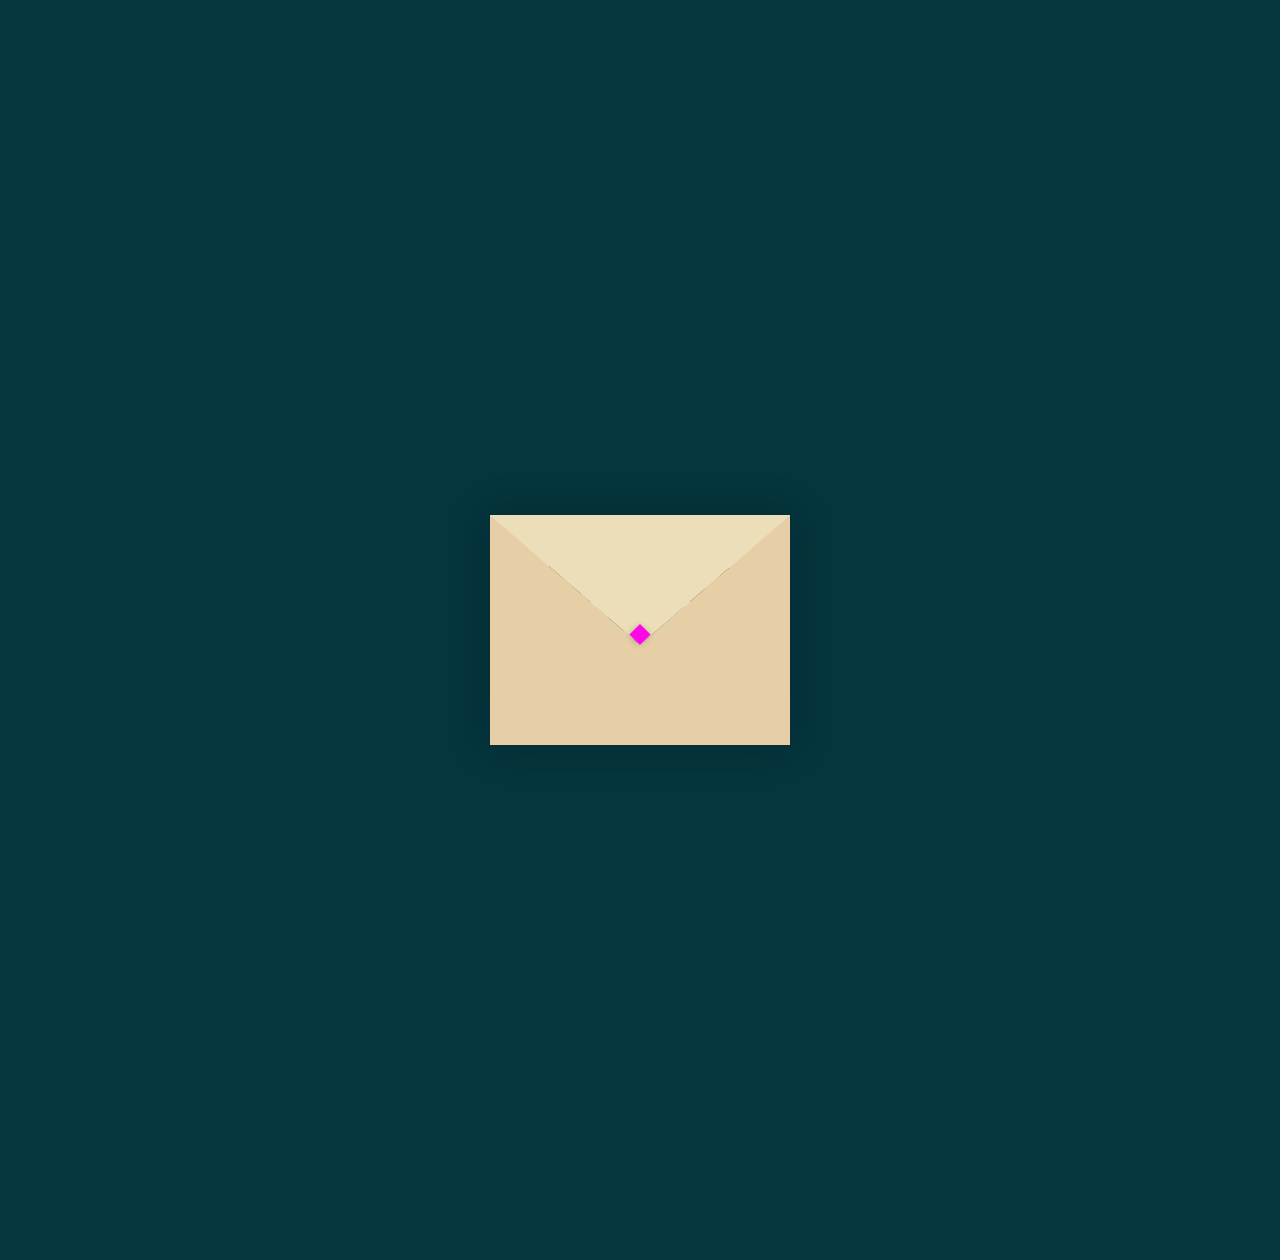
<file: index.html>
<!DOCTYPE html>
<html lang="pt-br">
<head>
    <meta charset="UTF-8">
    <meta http-equiv="X-UA-Compatible" content="IE=edge">
    <meta name="viewport" content="width=device-width, initial-scale=1.0">
    <title>Envelope</title>
    <link rel="stylesheet" href="./style.css">
</head>
<body>
    <div class="container">
        <div class="envelope-wrapper">
            <div class="envelope">
                <div class="letter">
                    <div class="text">
                        <img src="img/img1.jpeg" alt="">
                        <img src="img/img2.jpeg" alt="">
                        <img src="img/img4.jpeg" alt="">
                        <img src="img/img3.jpeg" alt="">                        
                    </div>
                </div>
            </div>
            <div class="heart"></div>
        </div>
    </div>
    <script>
        const envelope = document.querySelector('.envelope-wrapper');
const images = document.querySelectorAll('.letter img');

envelope.addEventListener('click', () => {
  const isOpen = envelope.classList.contains('flap');

  if (!isOpen) {
    envelope.classList.add('flap');
    setTimeout(() => {
      envelope.classList.add('ativo');
    }, 1000);
  }
});

// Ampliar imagem ao clicar
images.forEach(img => {
  img.addEventListener('click', (e) => {
    e.stopPropagation(); // evita que o clique feche o envelope
    img.classList.toggle('zoomed');
  });
});
        
    </script>
</body>
</html>
</file>
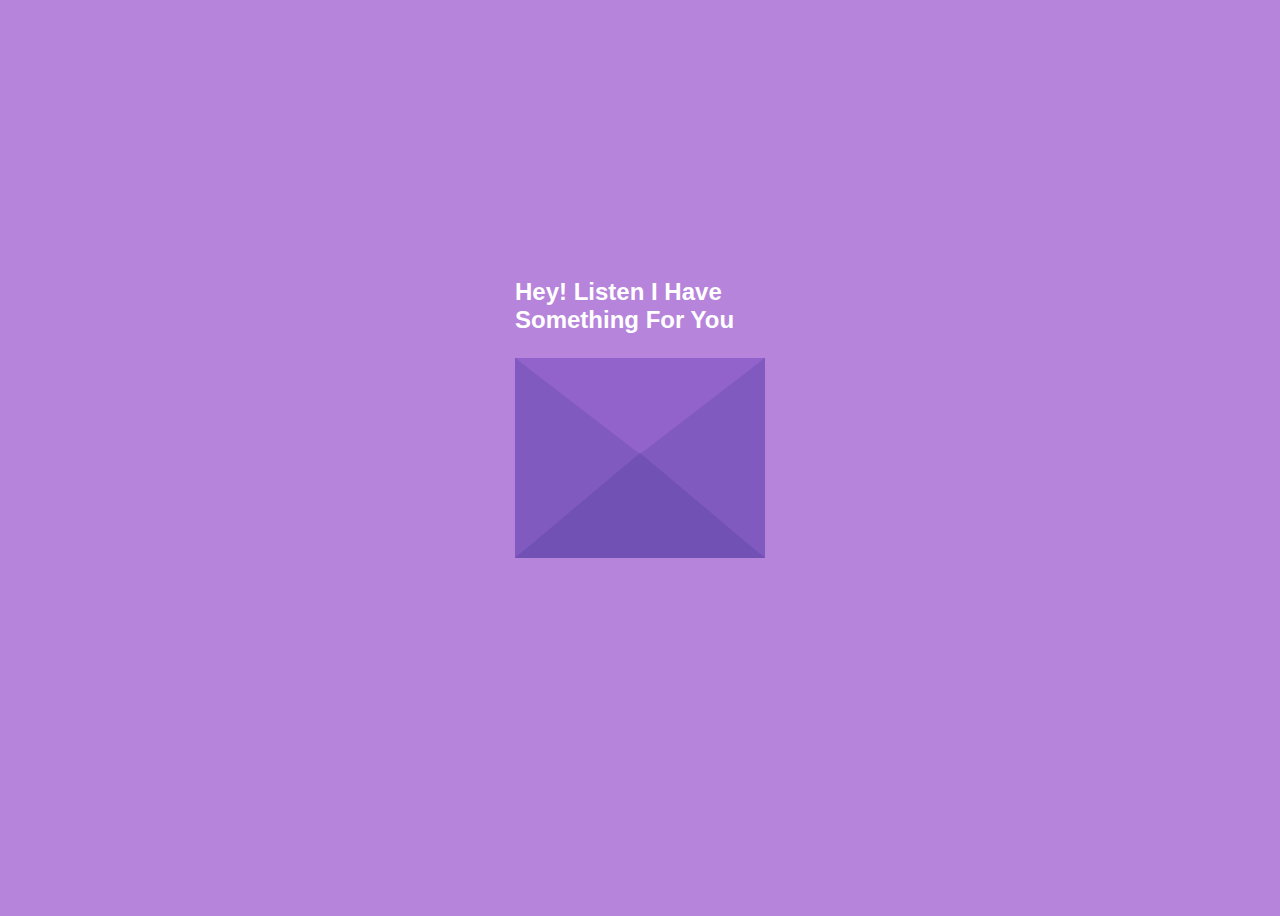
<file: indexxxx.html>
<!DOCTYPE html>
<html lang="en">
  <head>
    <meta charset="UTF-8" />
    <meta name="viewport" content="width=device-width, initial-scale=1.0" />
    <title>untoldcoding</title>
    <link rel="stylesheet" href="style3.css" />
  </head>
  <body>
    <div class="envelope">
      <div class="back"></div>
      <div class="letter">
        <div class="heart"></div>
        <div class="text">
            <a href="new.html">Click here</a>
          <p>
            I want to say <br />
            many thinks but, <br />
            i can't express so i made <br />
            this for you
          </p>
          <a href="new.html">Click here</a>
        </div>
      </div>
      <div class="front"></div>
      <div class="top"></div>
      <div class="shadow"></div>
      <div class="text1">
        <h2>Hey! Listen I Have Something For You</h2>
      </div>
    </div>
  </body>
</html>
</file>
<file: style.css>
:root{
    --primary: #fff;
    --bg-color: rgb(5, 53, 61);
    --bg-envelope-color: #f5edd1;
    --envelope-tab: #ecdeb8;
    --envelope-cover: #e6cfa7;
    --shadow-color: rgba(0, 0, 0, 0.2);
    --txt-color: #444;
    --heart-color: rgb(252, 8, 231);
  }
  body{
    margin: 0;
    padding: 0;
    box-sizing: border-box;
    background: var(--bg-color);
    display: flex;
    align-items: center;
    justify-content: center;
    height: 140vh;
  }
  .container {
    height: 100vh;
    display: grid;
    place-items: center;
  }
  .container > .envelope-wrapper {
    background: var(--bg-envelope-color);
    box-shadow: 0 0 40px var(--shadow-color);
    overflow: hidden;
    position: relative;
  }
  .container > .envelope-wrapper.ativo {
    overflow: visible;
  }
  .envelope-wrapper > .envelope {
    position: relative;
    width: 300px;
    height: 230px;
  }
  .envelope-wrapper > .envelope::before {
    content: "";
    position: absolute;
    top: 0;
    z-index: 2;
    border-top: 130px solid var(--envelope-tab);
    border-right: 150px solid transparent;
    border-left: 150px solid transparent;
    transform-origin: top;
    transition: all 0.5s ease-in-out 0.7s;
  }
  .envelope-wrapper > .envelope::after {
    content: "";
    position: absolute;
    z-index: 2;
    width: 0px;
    height: 0px;
    border-top: 130px solid transparent;
    border-right: 150px solid var(--envelope-cover);
    border-bottom: 100px solid var(--envelope-cover);
    border-left: 150px solid var(--envelope-cover);
  }
  .envelope > .letter {
    position: absolute;
    right: 17%;
    bottom: 0;
    width: 60%; /* ou 100% se quiser ocupar todo o envelope */
    height: 115%; /* aumenta a altura total do papel */
    background: var(--primary);
    text-align: center;
    transition: all 1s ease-in-out;
    box-shadow: 0 0 5px var(--shadow-color);
    padding: 10px 10px;
    overflow: hidden; /* garante que o conteúdo fique dentro */
    z-index: 1;
}

.letter .text {
    display: grid;
    grid-template-columns: repeat(2, 1fr);
    gap: 5px;
}

.letter .text img {
    width: 100%;
    height: auto;
    border-radius: 4px;
}

.letter img.zoomed {
    position: fixed;
    top: 50%;
    left: 50%;
    /* width: 50vw;
    height: auto;
    max-height: 42vh; */
    z-index: 9999;
    transform: translate(-50%, -50%);
    border: 4px solid white;
    box-shadow: 0 0 20px rgba(0,0,0,0.5);
    background: white;
    /* cursor: zoom-out; */
    transition: all 0.3s ease-in-out;
  }
  
  .envelope > .letter > .text {
    font-family: 'Gill Sans', 'Gill Sans MT', Calibri, 'Trebuchet MS', sans-serif;
    color: var(--txt-color);
    text-align: left;
    font-size: 10px;
  }
  .heart {
    position: absolute;
    top: 50%;
    left: 50%;
    width: 15px;
    height: 15px;
    background: var(--heart-color);
    z-index: 4;
    transform: translate(-50%, -20%) rotate(45deg);
    transition: transform 0.5s ease-in-out 1s;
    box-shadow: 0 1px 6px var(--shadow-color);
    cursor: pointer;
  }
  .heart:before, 
  .heart:after {
    /* content: ""; */
    position: absolute;
    width: 15px;
    height: 15px;
    background-color: var(--heart-color);
    border-radius: 50%;
  }
  .heart:before {
    top: -7.5px;
  }
  .heart:after {
    right: 7.5px;
  }
  .flap > .envelope:before {
    transform: rotateX(180deg);
    z-index: 0;
  }
  .flap > .envelope > .letter {
    bottom: 120px;
    transform: scale(1.8);
    transition-delay: 1s;
    z-index: 10;
}
  .flap > .heart {
    transform: rotate(90deg);
    transition-delay: 0.4s;
  }
</file>
<file: style3.css>
body {
    display: flex;
    align-items: center;
    justify-content: center;
    height: 100vh;
    background: #b784db;
  }
  .envelope {
    position: relative;
    cursor: pointer;
  }
  
  .back {
    position: relative;
    width: 250px;
    height: 200px;
    background: #6247aa;
  }
  .front {
    position: absolute;
    border-right: 130px solid #815ac0;
    border-top: 100px solid transparent;
    border-bottom: 100px solid transparent;
    height: 0;
    width: 0;
    top: 0;
    left: 120px;
    z-index: 3;
  }
  .front:before {
    content: "";
    position: absolute;
    border-left: 130px solid #815ac0;
    border-top: 100px solid transparent;
    border-bottom: 100px solid transparent;
    height: 0;
    width: 0;
    top: -100px;
    left: -120px;
  }
  .front:after {
    content: "";
    position: absolute;
    border-bottom: 105px solid #7251b5;
    border-left: 125px solid transparent;
    border-right: 125px solid transparent;
    height: 0;
    width: 0;
    top: -5px;
    left: -120px;
  }
  .top {
    position: absolute;
    border-top: 105px solid #9163cb;
    border-left: 125px solid transparent;
    border-right: 125px solid transparent;
    height: 0;
    width: 0;
    top: 0;
    transform-origin: top;
    transition: 0.4s;
  }
  .envelope:hover .top {
    transform: rotateX(160deg);
  }
  .letter {
    position: absolute;
    background: white;
    width: 230px;
    height: 180px;
    top: 10px;
    left: 10px;
    transition: 0.2s;
  }
  .envelope:hover .letter {
    transform: translateY(-100px);
    z-index: 2;
  }
  .text1 {
    position: absolute;
    color: white;
    font-family: sans-serif;
    top: -50%;
  }
  .text {
    text-align: center;
    font-size: 11px;
    font-family: Arial, Helvetica, sans-serif;
    margin-top: 20px;
    font-weight: bold;
    color: black;
    position: relative;
    top: -20px;
    left: 20px;
  }
  
  /*---heart -----*/
  .heart {
    background-color: red;
    height: 70px;
    width: 70px;
    position: relative;
    top: 20px;
    left: 20px;
    transform: rotate(-45deg);
    box-shadow: -5px 10px 90px red;
    animation: untoldcoding 0.8s linear infinite;
    display: none;
  }
  
  @keyframes untoldcoding {
    0% {
      transform: rotate(-45deg) scale(1.05);
    }
    70% {
      transform: rotate(-45deg) scale(1);
    }
    100% {
      transform: rotate(-45deg) scale(0.8);
    }
  }
  .heart:before {
    content: "";
    position: absolute;
    height: 70px;
    width: 70px;
    background-color: red;
    top: -40px;
    border-radius: 50px;
  }
  .heart:after {
    content: "";
    position: absolute;
    height: 70px;
    width: 70px;
    background-color: red;
    right: -40px;
    border-radius: 50px;
  }
</file>
